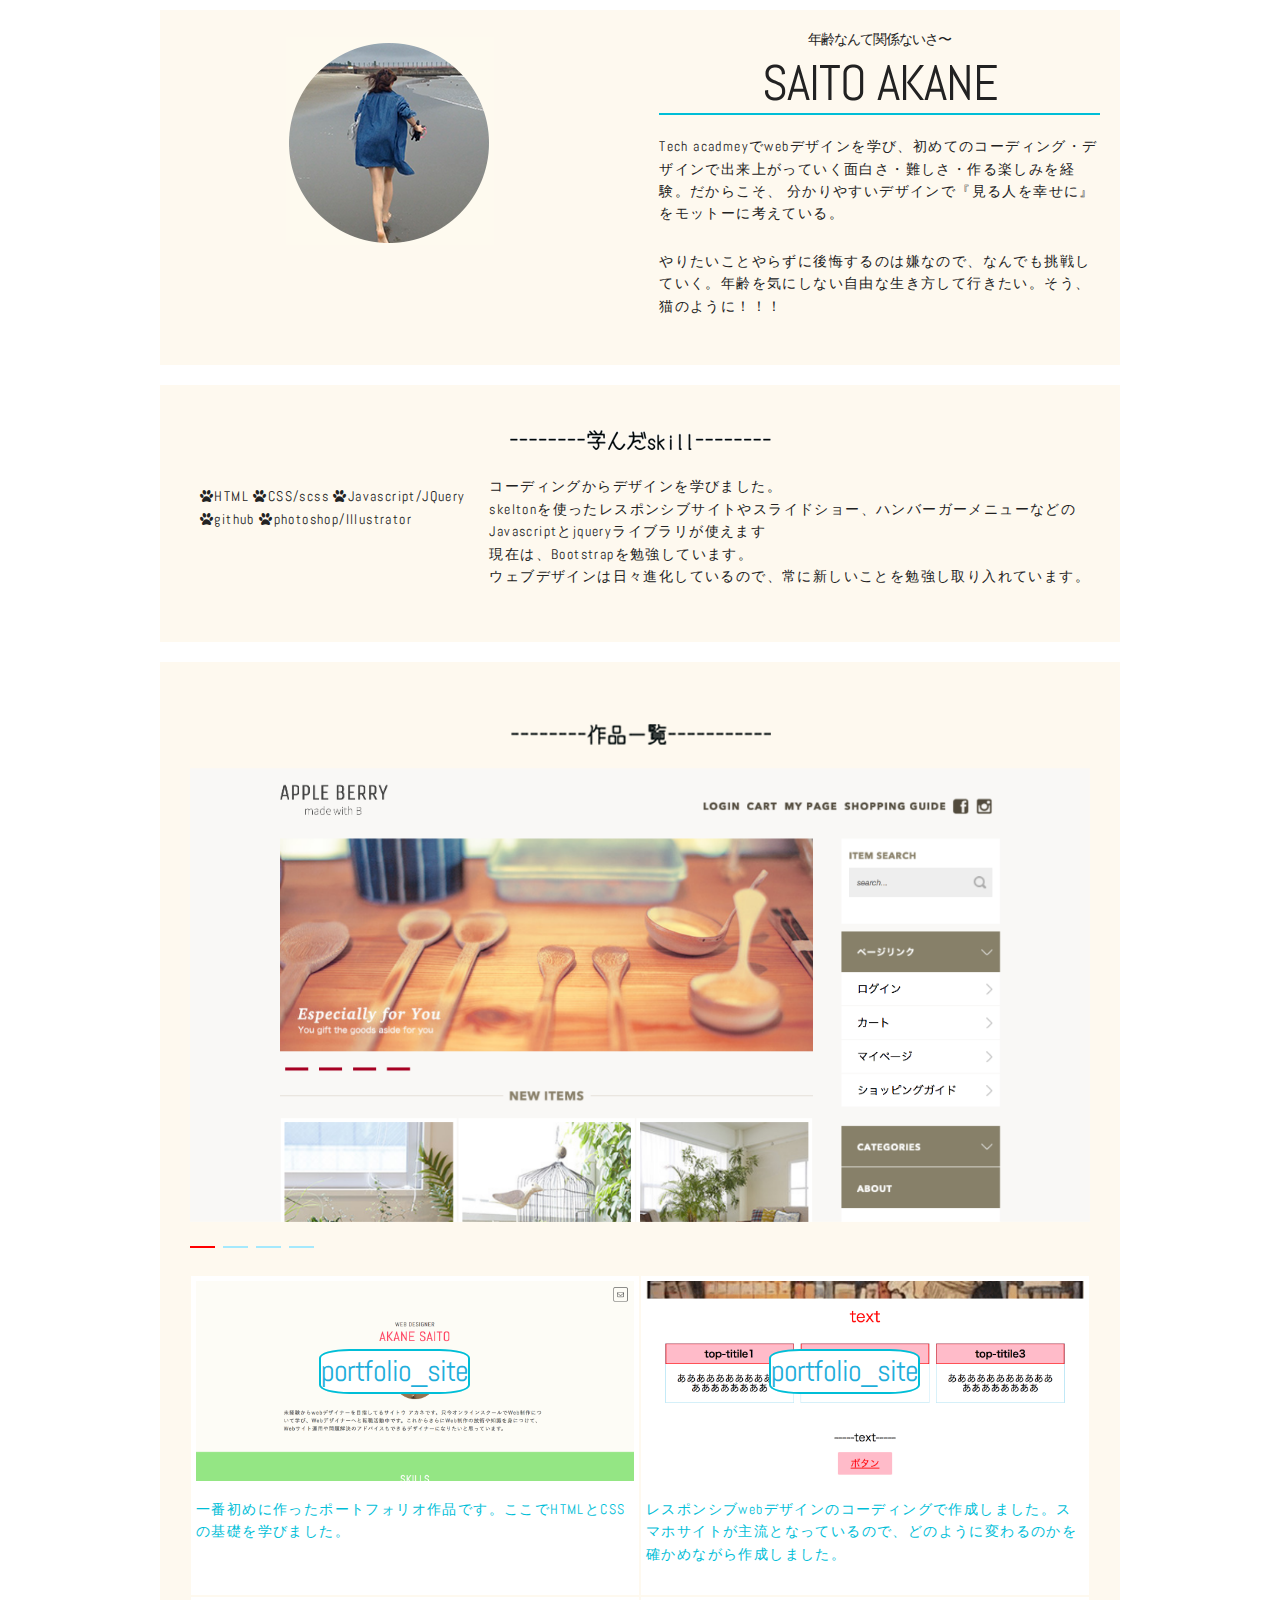
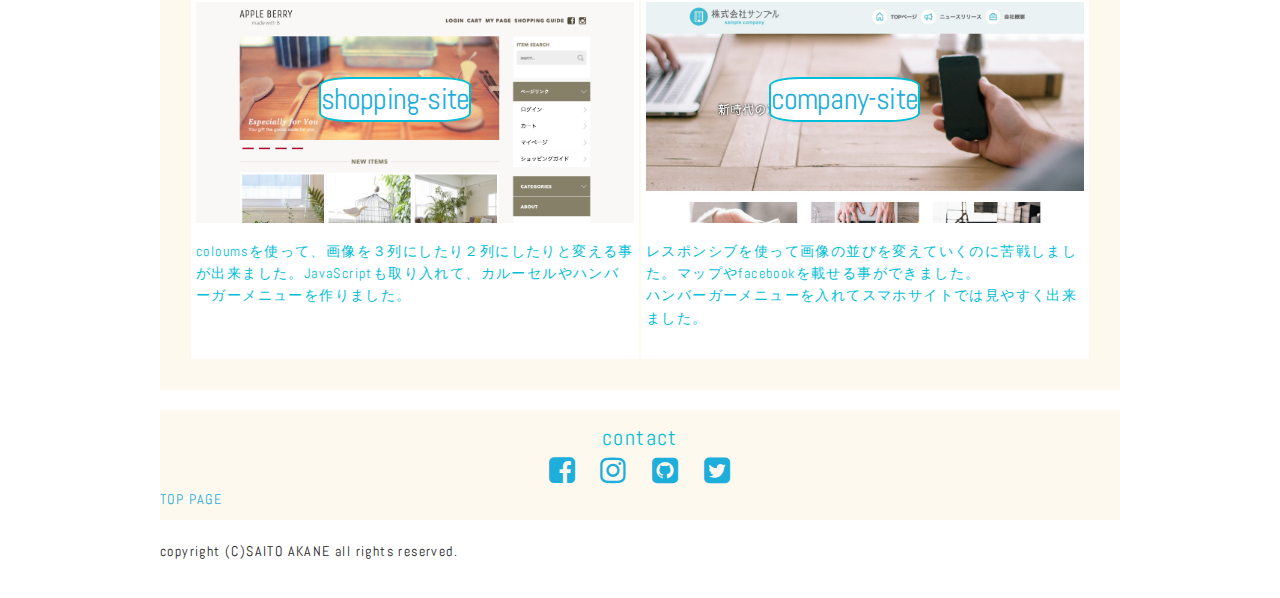
<file: index.html>
<!DOCTYPE html>
<html lang="ja">
<!--<html lang="ja">は日本語ページの宣言-->

<head>

  <!-- Basic Page Needs
  –––––––––––––––––––––––––––––––––––––––––––––––––– -->
  <meta charset="utf-8">
  <title>SAITO AKANE portfolio</title>
  <meta name="description" content="未経験でもwebデザイナーはじめました">
  <meta name="author" content="saito akane">
  <meta name="keywords" content="Web, デザイン, デザイナー, ポートフォリオ, Web制作 , 未経験">



  <!-- font-awesome
  –––––––––––––––––––––––––––––––––––––––––––––––––– -->
  <link rel="stylesheet" href="https://maxcdn.bootstrapcdn.com/font-awesome/4.7.0/css/font-awesome.min.css">


  <!-- Mobile Specific Metas
  –––––––––––––––––––––––––––––––––––––––––––––––––– -->
  <meta name="viewport" content="width=device-width, initial-scale=1">


  <!-- CSS
  –––––––––––––––––––––––––––––––––––––––––––––––––– -->
  <link rel="stylesheet" href="css/normalize.css">
  <link rel="stylesheet" href="css/skeleton.css">
  <link rel="stylesheet" href="css/style.css">
  <!-- 一番下に書かなくてはだめ -->

  <!-- Favicon
  –––––––––––––––––––––––––––––––––––––––––––––––––– -->
  <link rel="icon" type="image/png" href="images/favicon.png">
  <!--jQuery
  -------------------------------------------------- -->
  <script type="text/javascript" src="https://ajax.googleapis.com/ajax/libs/jquery/1.10.2/jquery.min.js"></script>

  <!-- Owl Carousel CSS 
  -------------------------------------------------- -->
  <link rel="stylesheet" href="./js/owlcarousel/assets/owl.carousel.min.css">
  <link rel="stylesheet" href="./js/owlcarousel/assets/owl.theme.default.min.css">

  <!--Owl Carousel JS
  -------------------------------------------------- -->
  <script src="./js/owlcarousel/owl.carousel.min.js"></script>

  <!--Owl Carouselを動作させるために追加
  -------------------------------------------------- -->
  <script src="./js/carousel.js"></script>
</head>

<body>
  <header>
    <div id="portfolio" class="container">
      <div class="row">
        <div class="six columns topimg">
          <img class="u-max-full-width" src="images/header/02_topimg.png" alt="顔写真">
        </div>
        <div class="six columns annnai">
          <h3>年齢なんて関係ないさ〜</h3>
          <h1>SAITO AKANE</h1>
          <div class="massege">
            <p>Tech acadmeyでwebデザインを学び、初めてのコーディング・デザインで出来上がっていく面白さ・難しさ・作る楽しみを経験。だからこそ、 分かりやすいデザインで『見る人を幸せに』をモットーに考えている。</p>
            <p>やりたいことやらずに後悔するのは嫌なので、なんでも挑戦していく。年齢を気にしない自由な生き方して行きたい。そう、猫のように！！！</p>
          </div>
        </div>
      </div>
    </div>

  </header>

  <!-- main -->
  <div id="main" class="container">
    <div class="row">
      <div class="twelve columns">
        <div class="skills_area">
          <div class="skills_title">
            <img class="u-max-full-width" src="images/skill/skill_title2.png" alt="スキルタイトル">
          </div>
          <div class="skill_box">
            <div class="skill_box">
              <div class="box">
                <i class="fa fa-paw" aria-hidden="true"></i>HTML
                <i class="fa fa-paw" aria-hidden="true"></i>CSS/scss
                <i class="fa fa-paw" aria-hidden="true"></i>Javascript/JQuery
                <i class="fa fa-paw" aria-hidden="true"></i>github
                <i class="fa fa-paw" aria-hidden="true"></i>photoshop/Illustrator
              </div>
              <p>コーディングからデザインを学びました。<br> skeltonを使ったレスポンシブサイトやスライドショー、ハンバーガーメニューなどの
                <br> Javascriptとjqueryライブラリが使えます
                <br> 現在は、Bootstrapを勉強しています。
                <br> ウェブデザインは日々進化しているので、常に新しいことを勉強し取り入れています。
              </p>
            </div>

          </div>
        </div>
      </div>
    </div>
  </div>

  <!-- wark -->
  <div id="wark" class="container">
    <div class="row">
      <div class="twelve columns">
        <div class="wark_area">
          <div class="wark_title">
            <img class="u-max-full-width" src="images/wark/wark_title2.png" alt="作品タイトル">
          </div>

          <div id="carousel_area">
            <!--カルーセルで表示させる-->
            <div class="owl-carousel owl-theme">

              <!--カルーセルで表示させる-->
              <div><img class="u-max-full-width" src="images/wark/shopping1.png" alt="ショッピング画像"></div>
              <div><img class="u-max-full-width" src="images/wark/list.png" alt="ショッピングリスト"></div>
              <div><img class="u-max-full-width" src="images/wark/teble_fb.png" alt="カンパニーテーブル・fb"></div>
              <div><img class="u-max-full-width" src="images/wark/map.png" alt="カンパニーマップ"></div>

            </div>
          </div>

          <div id="item">
            <div class="box-wrapper">

              <div class="wark_box">
                <div class="site">
                  <a href="./kadai-customize-portfolio/index.html"><img class="u-max-full-width" src="images/wark/farst_portfoil.png" alt="ポートフォリオ画像">
                  <h4 class="text-content">portfolio_site</h4>
                  </a>
                </div>
                <p>一番初めに作ったポートフォリオ作品です。ここでHTMLとCSSの基礎を学びました。</p>
              </div>

              <div class="wark_box">
                <div class="site">
                  <a href="./reponsive-kadai/index.html"><img class="u-max-full-width" src="images/wark/reponsive.png" alt="レスポンシブ画像">
                  <h4 class="text-content">portfolio_site</h4>
                  </a>
                </div>
                <p>レスポンシブwebデザインのコーディングで作成しました。スマホサイトが主流となっているので、どのように変わるのかを確かめながら作成しました。</p>

              </div>

              <div class="wark_box">
                <div class="site">
                  <a href="./shopping-site/index.html"><img class="u-max-full-width" src="images/wark/shopping1.png" alt="ショッピンg画像">
                  <h4 class="text-content">shopping-site</h4>
                  </a>
                </div>
                <p>coloumsを使って、画像を３列にしたり２列にしたりと変える事が出来ました。JavaScriptも取り入れて、カルーセルやハンバーガーメニューを作りました。</p>
              </div>


              <div class="wark_box">
                <div class="site">
                  <a href="./corporate-site/index.html"><img class="u-max-full-width" src="images/wark/company.jpg" alt="カンパニー画像">
                  <h4 class="text-content">company-site</h4>
                  </a>
                </div>
                <p>レスポンシブを使って画像の並びを変えていくのに苦戦しました。マップやfacebookを載せる事ができました。<br>ハンバーガーメニューを入れてスマホサイトでは見やすく出来ました。</p>
              </div>




            </div>
          </div>

        </div>
      </div>
    </div>
  </div>


  <!-- footer -->
  <footer>
    <div id="footer_area" class="container">
      <div class="row">
        <div class="twelve columns icon">
          <div class="footer_title">contact</div>
          <div class="contact">
            <a href="https://www.facebook.com/akane.saito.7902" class="fa fa-facebook-square"></a>
            <a href="https://www.instagram.com/akane8747" class="fa fa-instagram"></a>
            <a href="https://github.com/saitoakane" class="fa fa-github-square"></a>
            <a href="https://twitter.com/akane8747" class="fa fa-twitter-square"></a>
          </div>
          <div class="toppage">
            <a class="btn" href="#">
            TOP PAGE
          </a></div>
        </div>


      </div>
    </div>
  </footer>
  <!--トップページへ戻る-------------------->
  <div id="omake">
    <div class="container">
      <div class="row">
        <div class="twelve columns icon">
          <div class="img"></div>
          <div class="copy">
            
            <p class="copy">copyright (C)SAITO AKANE all rights reserved.</p>
            <!--<a class="btn" href="#">-->
            <!--  <p>TOP PAGE</p>-->
            <!--</a>-->
            <!--<div class="img1"><img class="u-max-full-width" src="images/footer/catdog1.png" alt="犬猫兎鳥"></div>-->
          </div>
        </div>
      </div>
    </div>
  </div>





</body>

</html>
</file>
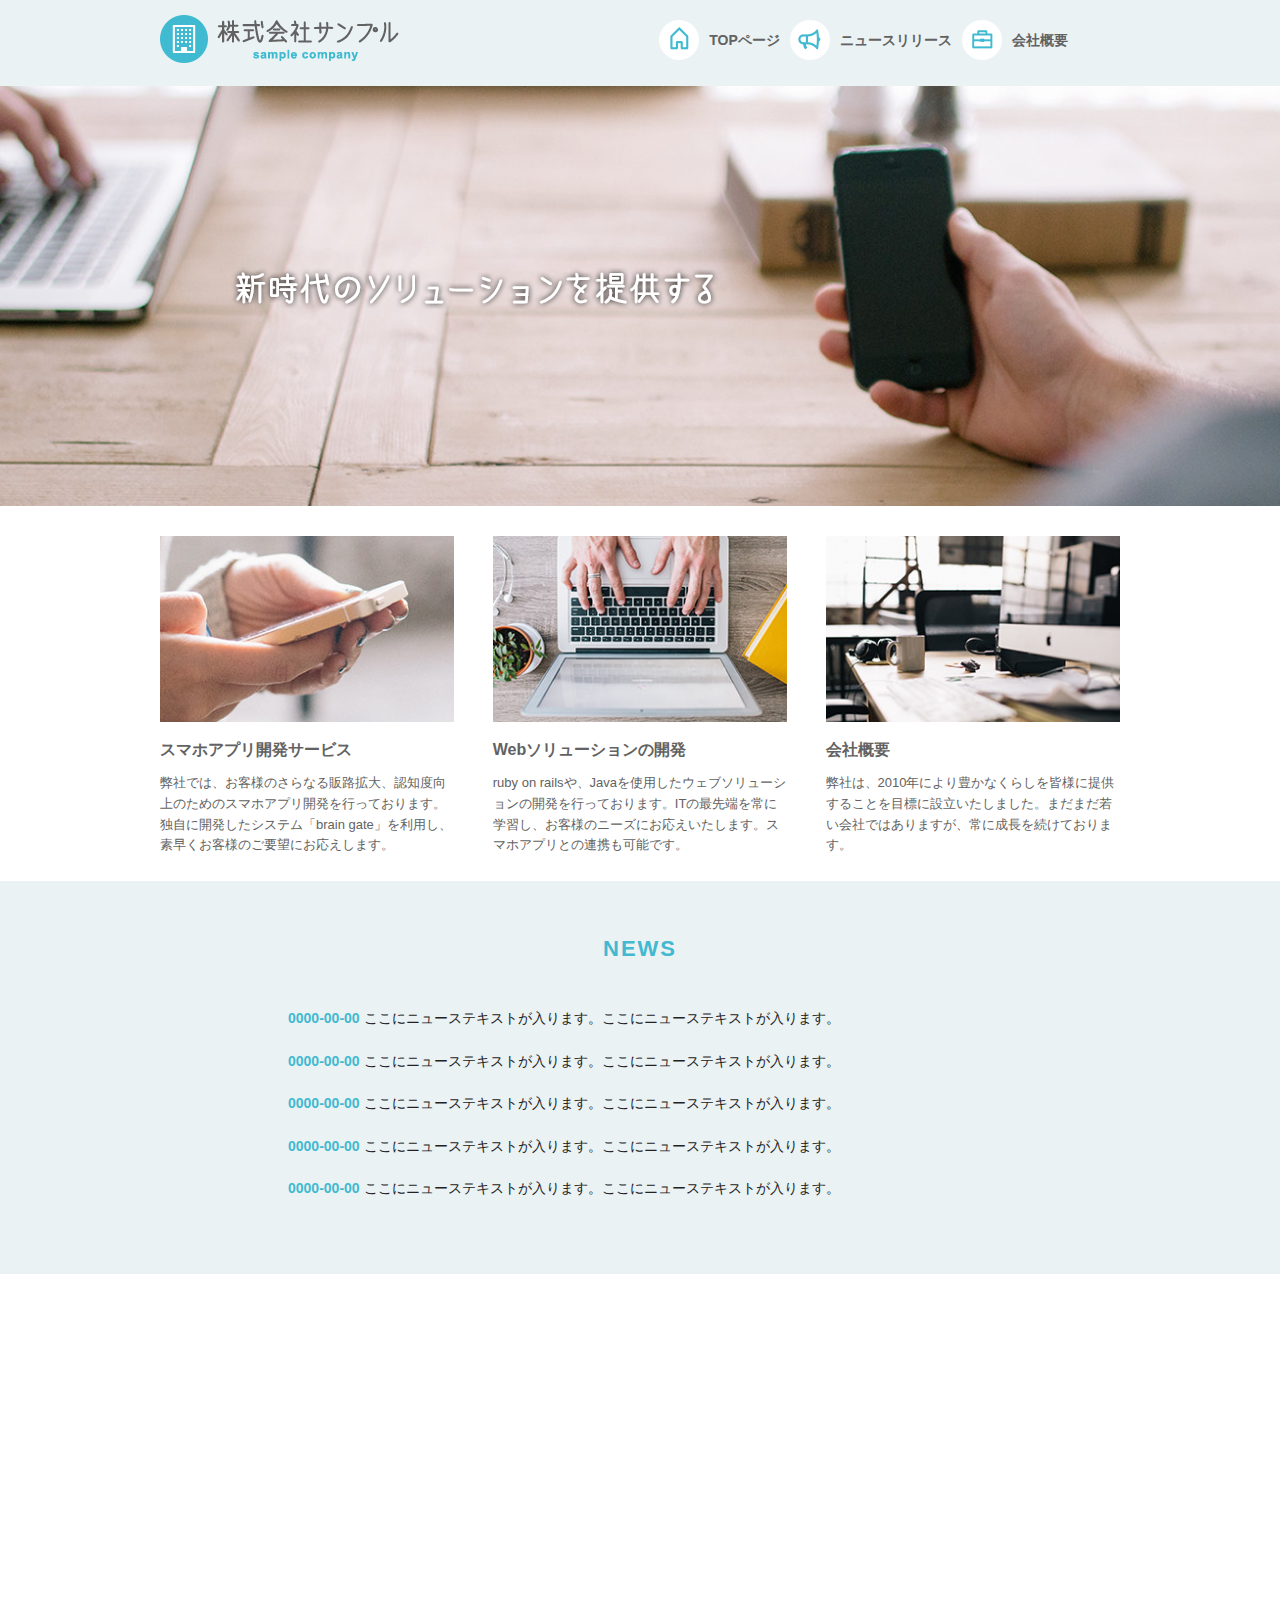
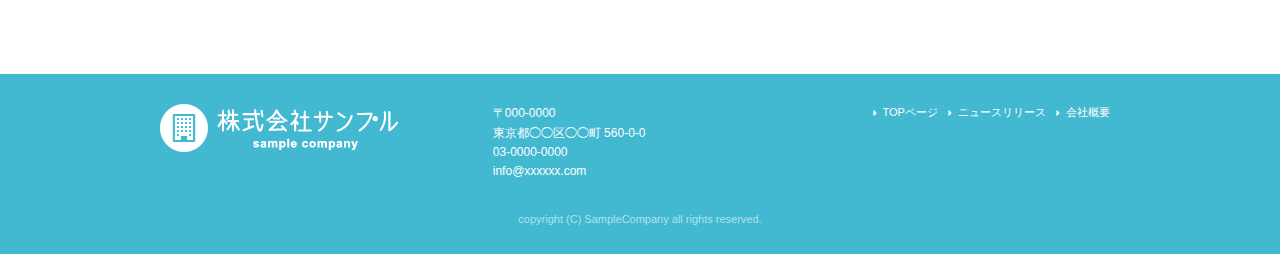
<file: corporate-site/index.html>
<!DOCTYPE html>
<html lang="ja">
<!--<html lang="ja">は日本語ページの宣言-->

<head>

  <!-- Basic Page Needs
  –––––––––––––––––––––––––––––––––––––––––––––––––– -->
  <meta charset="utf-8">
  <title>株式会社サンプル</title>
  <meta name="description" content="">
  <meta name="author" content="">


  <!-- Mobile Specific Metas
  –––––––––––––––––––––––––––––––––––––––––––––––––– -->
  <meta name="viewport" content="width=device-width, initial-scale=1">


  <!-- CSS
  –––––––––––––––––––––––––––––––––––––––––––––––––– -->
  <link rel="stylesheet" href="css/normalize.css">
  <link rel="stylesheet" href="css/skeleton.css">
  <link rel="stylesheet" href="css/sample.css">

  <!-- Favicon
  –––––––––––––––––––––––––––––––––––––––––––––––––– -->
  <link rel="icon" type="image/png" href="images/favicon.png">

</head>

<body>
  <!--header------------------------------------------>
  <header>

    <!--header > .container > .row の順番でHTMLを追加。skeleton.css内で定義される。-->
    <div id="header_in" class="container">
      <div class="row">
        <div class="six columns logo">
          <h1><a href="index.html"><img class="u-max-full-width" src="images/top/logo.png" alt="株式会社サンプル" srcset="images/top/logo@2x.png 2x" /></a></h1>
        </div>
        <div class="six columns navi">
          <!-- sp_navi スマホ用のクラス-------------------------->
          <div class="sp_navi">
            <img id="sp_navi_btn" class="u-max-full-width" src="images/top/sp_navi.png" alt="sp_navi" srcset="images/top/sp_navi@2x.png 2x" />

            <ul class="sp_navi_li">
              <li><a href="index.html">TOPページ</a></li>
              <li><a href="news.html">ニュースリリース</a></li>
              <li><a href="company.html">会社概要</a></li>
            </ul>
          </div>
          <!-- sp_navi ----------------------------------------------->
          
          
          
          <div class="pc_navi">
            <!-- pc_navi パソコン用のクラス-------------------------->

            <ul class="pc_navi_li">
              <li class="navi_toppage"><a href="index.html">TOPページ</a></li>
              <li class="navi_news"><a href="news.html">ニュースリリース</a></li>
              <li class="navi_company"><a href="company.html">会社概要</a></li>
            </ul>

          </div>
          <!-- pc_navi ----------------------------------------------->
        </div>


      </div>
    </div>
  </header>
  <!--header------------------------------------------>

  <!-- #cover -------------------------------------------->
  <div id="cover_area">
    <div class="container">
      <div class="twelve columns">
        <img class="u-max-full-width" src="images/top/cover_read.png" alt="新時代のソリューションを提供する" srcset="images/top/cover_read@2x.png 2x" />
      </div>
    </div>
  </div>
  <!-- #cover -------------------------------------------->

  <!-- #service_area ------------------------------------>
  <div id="service_area">

    <div class="container">
      <div class="row">

        <div class="four columns">

          <img class="u-max-full-width" src="images/top/service_01.jpg" alt="スマホアプリ開発サービス" srcset="images/top/service_01@2x.jpg 2x" />

          <div class="service_title">スマホアプリ開発サービス</div>
          <p>弊社では、お客様のさらなる販路拡大、認知度向上のためのスマホアプリ開発を行っております。独自に開発したシステム「brain gate」を利用し、素早くお客様のご要望にお応えします。</p>


        </div>
        <!-- column -->

        <div class="four columns">

          <img class="u-max-full-width" src="images/top/service_02.jpg" alt="Webソリューションの開発" srcset="images/top/service_02@2x.jpg 2x" />

          <div class="service_title">Webソリューションの開発</div>
          <p>ruby on railsや、Javaを使用したウェブソリューションの開発を行っております。ITの最先端を常に学習し、お客様のニーズにお応えいたします。スマホアプリとの連携も可能です。</p>

        </div>
        <!-- column -->
        <div class="four columns"><img class="u-max-full-width" src="images/top/service_03.jpg" alt="会社概要" srcset="images/top/service_03@2x.jpg 2x" />

          <div class="service_title">会社概要</div>
          <p>弊社は、2010年により豊かなくらしを皆様に提供することを目標に設立いたしました。まだまだ若い会社ではありますが、常に成長を続けております。</p>

        </div>
        <!-- column -->

      </div>
    </div>

  </div>
  <!-- #service_area ------------------------------------>

  <!-- #news_area --------------------------------------->
  <div id="news_area">

    <div class="container">
      <div class="row">

        <div class="twelve columns">

          <div class="news_title">NEWS</div>

          <ul class="news_lists">
            <li><span>0000-00-00</span> ここにニューステキストが入ります。ここにニューステキストが入ります。</li>
            <li><span>0000-00-00</span> ここにニューステキストが入ります。ここにニューステキストが入ります。</li>
            <li><span>0000-00-00</span> ここにニューステキストが入ります。ここにニューステキストが入ります。</li>
            <li><span>0000-00-00</span> ここにニューステキストが入ります。ここにニューステキストが入ります。</li>
            <li><span>0000-00-00</span> ここにニューステキストが入ります。ここにニューステキストが入ります。</li>
          </ul>

        </div>

      </div>
    </div>

  </div>
  <!-- #news_area --------------------------------->

  <!-- #googlemap_area ----------------------------------->
  <div id="googlemap_area">
    <script src="//maps.google.com/maps/api/js?key=AIzaSyDiPPjodcghrd17ZEJ-POCyWHh_XYGqA5w"></script>
    <script type="text/javascript">
      function googleMap() {
        var latlng = new google.maps.LatLng(35.6694293, 139.7189323); /* 座標 */
        var myOptions = {
          zoom: 16,
          /*拡大比率*/
          center: latlng,
          scrollwheel: false,
          disableDoubleClickZoom: true,
          draggable: false,
          <!-- 上記３点やる事でPCやSPでのページスクロールでGoogleMapに操作を奪われない -->
          mapTypeControlOptions: { mapTypeIds: ['style', google.maps.MapTypeId.ROADMAP] }
        };
        var map = new google.maps.Map(document.getElementById('map1'), myOptions);

        /*アイコン設定*/
        var icon = new google.maps.MarkerImage('/images/top/pin.png', /*画像url*/
          new google.maps.Size(48, 56), /*アイコンサイズ*/
          new google.maps.Point(0, 0) /*アイコン位置*/
        );
        var markerOptions = {
          position: latlng,
          map: map,
          icon: icon,
          title: '株式会社サンプル',
          /*タイトル*/
          animation: google.maps.Animation.DROP /*アニメーション*/
        };
        var marker = new google.maps.Marker(markerOptions);

        /*取得スタイルの貼り付け*/
        var styleOptions = [{
          "stylers": [
            { "hue": '#eaf2f4' }
          ]
        }];

        var styledMapOptions = { name: '株式会社サンプル' } /*地図右上のタイトル*/
        var sampleType = new google.maps.StyledMapType(styleOptions, styledMapOptions);
        map.mapTypes.set('style', sampleType);
        map.setMapTypeId('style');
      };
      google.maps.event.addDomListener(window, 'load', function() {
        googleMap();
      });
    </script>
    <div id="map1" style="width:100%; height:400px; margin:0 auto;"></div>

  </div>
  <!-- #googlemap_area ----------------------------------->

  <!-- //footer ------------------------------------------------------------->
  <footer>
    <div class="container">
      <div class="row">
        <div class="four columns sp">
          <img class="u-max-full-width" src="images/top/footer_logo.png" alt="株式会社サンプル" srcset="images/top/footer_logo@2x.png 2x" />
        </div>
        <!-- columns -->
        <div class="four columns foot_address sp">
          〒000-0000<br /> 東京都◯◯区◯◯町 560-0-0<br /> 03-0000-0000
          <br /> info@xxxxxx.com
        </div>
        <!-- columns -->
        <div class="four columns">
          <ul class="foot_navi">
            <li><a href="">TOPページ</a></li>
            <li><a href="">ニュースリリース</a></li>
            <li><a href="">会社概要</a></li>
          </ul>
        </div>
        <!-- columns -->
      </div>
      <!-- row -->

      <div class="row">
        <div class="twelve columns sp">
          <p class="copy">copyright (C) SampleCompany all rights reserved.</p>
        </div>
        <!-- columns -->
      </div>
      <!-- row -->
    </div>
  </footer>
  <!-- //footer ------------------------------------------------------------->

  <script type="text/javascript" src="//ajax.googleapis.com/ajax/libs/jquery/1.10.2/jquery.min.js"></script>
  <script>
    <!-- Toggleアニメーションの指示 -->
    $(function() {
      $(document).ready(function() {


        $("#sp_navi_btn").click(function() { <!--「#sp_navi_btnをクリックした時」という出現タイミングを指定-->
          $(this).next().slideToggle(); <!--「#sp_navi_btnの「次」の要素（=ul.sp_navi_li）をトグルアニメーションさせるという指示-->
        });

      });
    });
  </script>



</body>

</html>
</file>
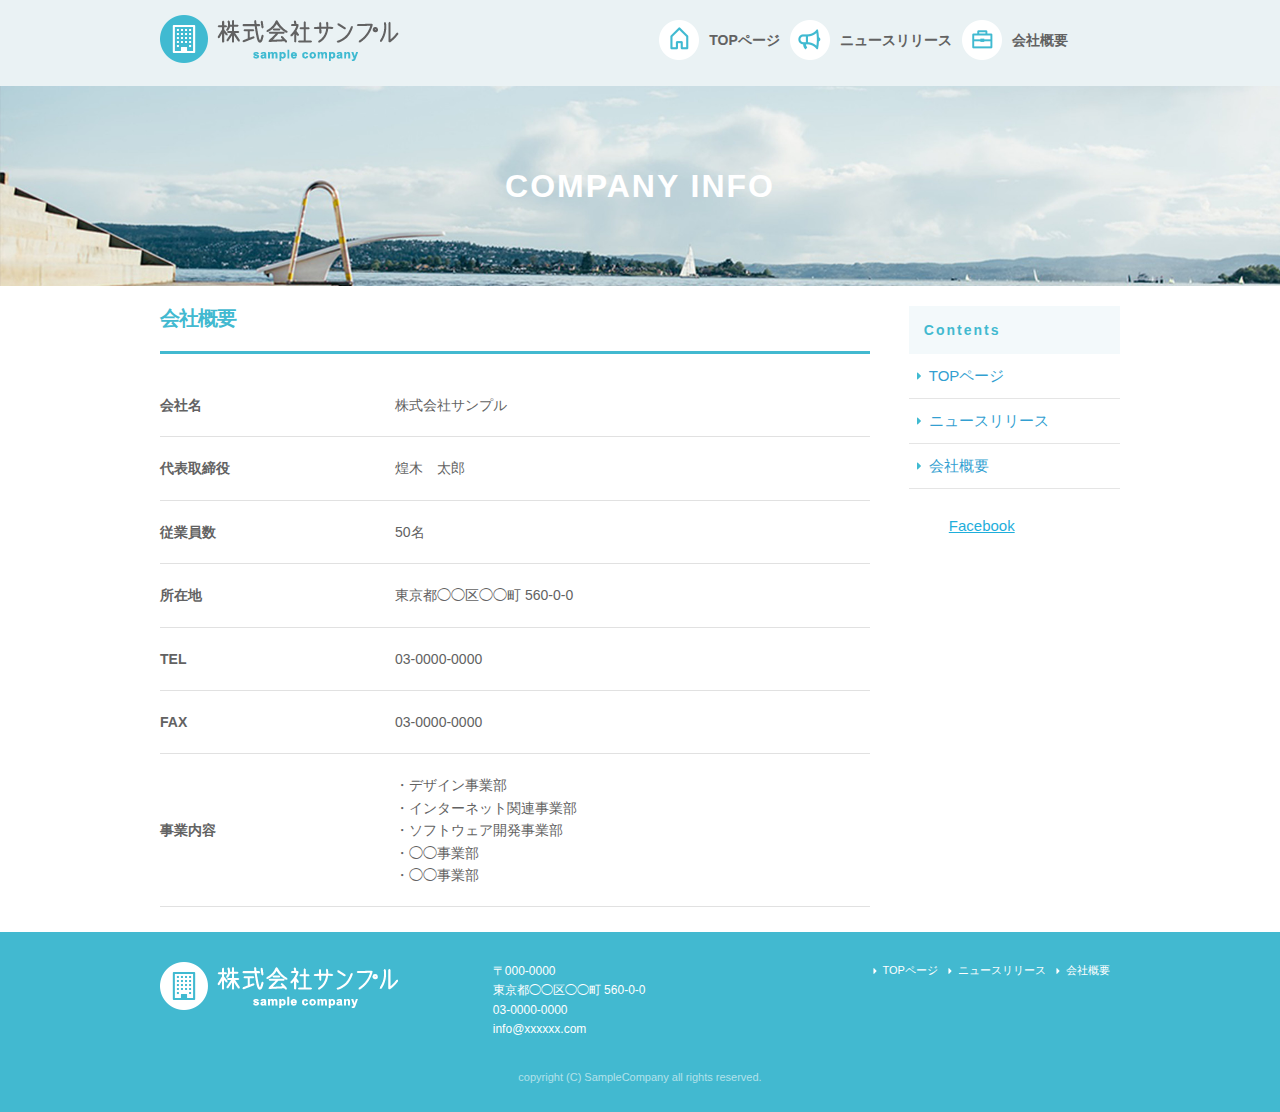
<file: corporate-site/company.html>
<!DOCTYPE html>
<html lang="ja">
<!--<html lang="ja">は日本語ページの宣言-->

<head>

    <!-- Basic Page Needs
  –––––––––––––––––––––––––––––––––––––––––––––––––– -->
    <meta charset="utf-8">
    <title>株式会社サンプル</title>
    <meta name="description" content="">
    <meta name="author" content="">


    <!-- Mobile Specific Metas
  –––––––––––––––––––––––––––––––––––––––––––––––––– -->
    <meta name="viewport" content="width=device-width, initial-scale=1">


    <!-- CSS
  –––––––––––––––––––––––––––––––––––––––––––––––––– -->
    <link rel="stylesheet" href="css/normalize.css">
    <link rel="stylesheet" href="css/skeleton.css">
    <link rel="stylesheet" href="css/sample.css">

    <!-- Favicon
  –––––––––––––––––––––––––––––––––––––––––––––––––– -->
    <link rel="icon" type="image/png" href="images/favicon.png">

</head>
<!-- facebook表示させるためのstep1-->

<body>
    <div id="fb-root"></div>
    <script>
        (function(d, s, id) {
            var js, fjs = d.getElementsByTagName(s)[0];
            if (d.getElementById(id)) return;
            js = d.createElement(s);
            js.id = id;
            js.src = 'https://connect.facebook.net/ja_JP/sdk.js#xfbml=1&version=v2.12';
            fjs.parentNode.insertBefore(js, fjs);
        }(document, 'script', 'facebook-jssdk'));
    </script>
    <!----------------------------------->

    <!--header------------------------------------------>
    <header>

        <!--header > .container > .row の順番でHTMLを追加。skeleton.css内で定義される。-->
        <div id="header_in" class="container">
            <div class="row">
                <div class="six columns logo">
                    <h1><a href="index.html"><img class="u-max-full-width" src="images/top/logo.png" alt="株式会社サンプル" srcset="images/top/logo@2x.png 2x" /></a></h1>
                </div>
                <div class="six columns navi">
                    <!-- sp_navi スマホ用のクラス-------------------------->
                    <div class="sp_navi">
                        <img id="sp_navi_btn" class="u-max-full-width" src="images/top/sp_navi.png" alt="sp_navi" srcset="images/top/sp_navi@2x.png 2x" />

                        <ul class="sp_navi_li">
                            <li><a href="index.html">TOPページ</a></li>
                            <li><a href="news.html">ニュースリリース</a></li>
                            <li><a href="company.html">会社概要</a></li>
                        </ul>
                    </div>
                    <!-- sp_navi ----------------------------------------------->
                    <div class="pc_navi">
                        <!-- pc_navi パソコン用のクラス-------------------------->

                        <ul class="pc_navi_li">
                            <li class="navi_toppage"><a href="index.html">TOPページ</a></li>
                            <li class="navi_news"><a href="news.html">ニュースリリース</a></li>
                            <li class="navi_company"><a href="company.html">会社概要</a></li>
                        </ul>

                    </div>
                    <!-- pc_navi ----------------------------------------------->
                </div>


            </div>
        </div>
    </header>
    <!--header------------------------------------------>


    <!-- sub_cover ---------------------------------------->
    <div id=sub_cover>
        <div class="container">
            <div class "row">
                <div class="twelve columns">
                    <h2>COMPANY INFO</h2>
                    <!--:after-->
                </div>
            </div>
        </div>
    </div>
    <!-- sub_cover ---------------------------------------->

    <div id="contents">
        <div class="container">
            <div class="row">
                <div id="main" class="nine columns">
                    <h2 class="company_title">会社概要</h2>
                    <table class="u-full-width">
                        <tbody>
                            <tr>
                                <th>会社名</th>
                                <td>株式会社サンプル</td>
                            </tr>
                            <tr>
                                <th>代表取締役</th>
                                <td>煌木　太郎</td>
                            </tr>
                            <tr>
                                <th>従業員数</th>
                                <td>50名</td>
                            </tr>
                            <tr>
                                <th>所在地</th>
                                <td>東京都◯◯区◯◯町&nbsp;560-0-0</td>
                            </tr>
                            <tr>
                                <th>TEL</th>
                                <td>03-0000-0000</td>
                            </tr>
                            <tr>
                                <th>FAX</th>
                                <td>03-0000-0000</td>
                            </tr>
                            <tr>
                                <th>事業内容</th>
                                <td>
                                    ・デザイン事業部<br> ・インターネット関連事業部
                                    <br> ・ソフトウェア開発事業部
                                    <br> ・◯◯事業部
                                    <br> ・◯◯事業部
                                </td>
                            </tr>
                        </tbody>
                    </table>
                </div>



                <div id="sidebar" class="three columns">
                    <div class="pc_sidemenu">
                        <h3>Contents</h3>
                        <!--pc用-->
                        <ul>
                            <li><a href="index.html">TOPページ</a></li>
                            <li><a href="news.html">ニュースリリース</a></li>
                            <li><a href="company.html">会社概要</a></li>
                        </ul>
                    </div>

                    <div class="fb-page" data-href="https://www.facebook.com/facebook" data-tabs="timeline" data-width="180" data-height="300" data-small-header="false" data-adapt-container-width="true" data-hide-cover="false" data-show-facepile="true">
                        <blockquote cite="https://www.facebook.com/facebook" class="fb-xfbml-parse-ignore"><a href="https://www.facebook.com/facebook">Facebook</a></blockquote>
                    </div>
                </div>
            </div>
            <!--row-->
        </div>
        <!--conteiner-->

    </div>
    <!--contents-->





    <!--//footer ------------------------------------------------------------->
    <footer>
        <div class="container">
            <div class="row">
                <div class="four columns sp">
                    <img class="u-max-full-width" src="images/top/footer_logo.png" alt="株式会社サンプル" srcset="images/top/footer_logo@2x.png 2x" />
                </div>
                <!-- columns -->
                <div class="four columns foot_address sp">
                    〒000-0000<br /> 東京都◯◯区◯◯町 560-0-0<br /> 03-0000-0000
                    <br /> info@xxxxxx.com
                </div>
                <!-- columns -->
                <div class="four columns">
                    <ul class="foot_navi">
                        <li><a href="index.html">TOPページ</a></li>
                        <li><a href="news.html">ニュースリリース</a></li>
                        <li><a href="company.html">会社概要</a></li>
                    </ul>
                </div>
                <!-- columns -->
            </div>
            <!-- row -->

            <div class="row">
                <div class="twelve columns sp">
                    <p class="copy">copyright (C) SampleCompany all rights reserved.</p>
                </div>
                <!-- columns -->
            </div>
            <!-- row -->
        </div>
    </footer>
    <!-- //footer ------------------------------------------------------------->
    
    <!--sub_nav_liを表示させる為のscript-->
    <script type="text/javascript" src="//ajax.googleapis.com/ajax/libs/jquery/1.10.2/jquery.min.js"></script>
    <script>
        <!-- Toggleアニメーションの指示 -->
        $(function() {
            $(document).ready(function() {


                $("#sp_navi_btn").click(function() { <!--「#sp_navi_btnをクリックした時」という出現タイミングを指定-->
                    $(this).next().slideToggle(); <!--「#sp_navi_btnの「次」の要素（=ul.sp_navi_li）をトグルアニメーションさせるという指示-->
                });

            });
        });
    </script>



</body>


</html>
</file>
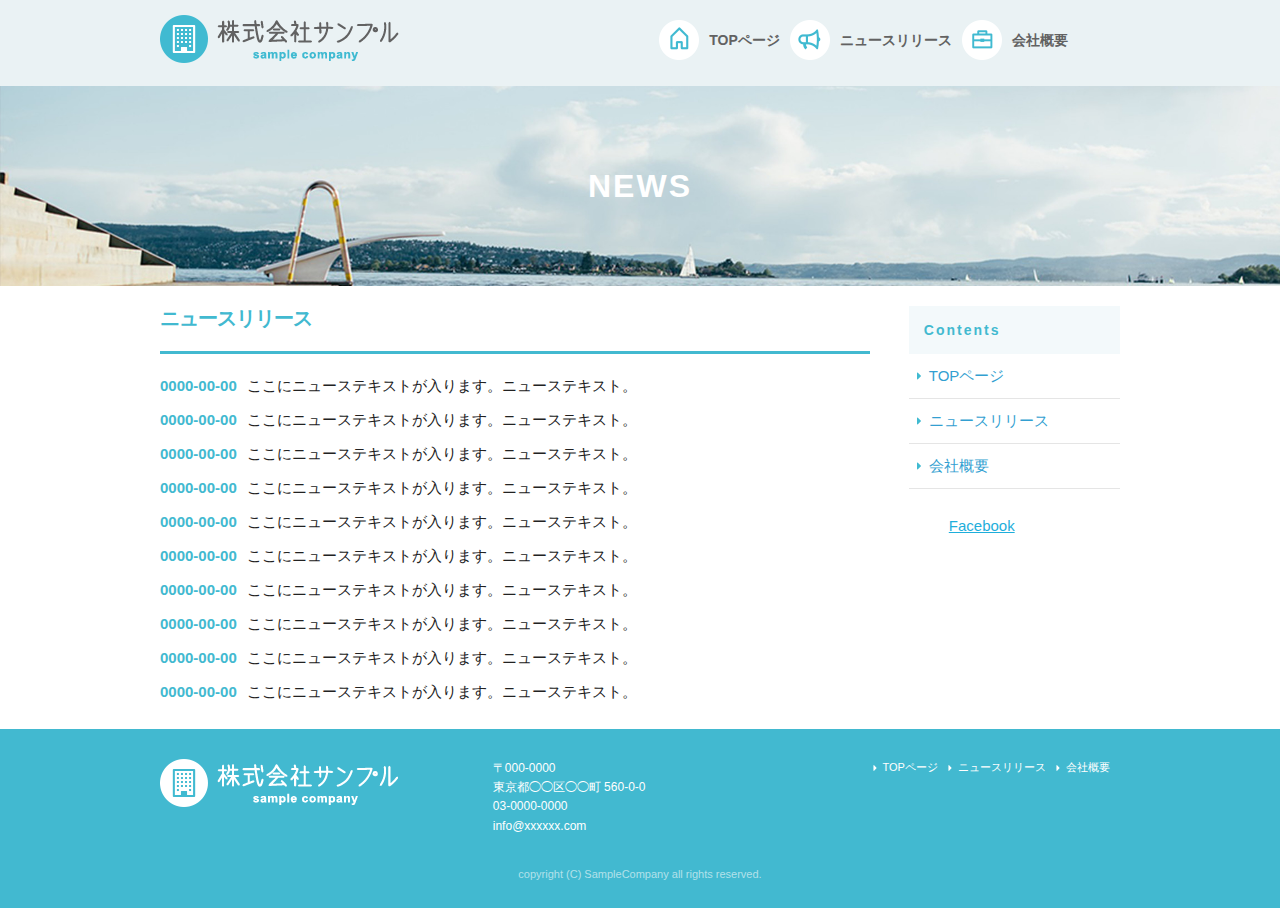
<file: corporate-site/news.html>
<!DOCTYPE html>
<html lang="ja">
<!--<html lang="ja">は日本語ページの宣言-->

<head>

  <!-- Basic Page Needs
  –––––––––––––––––––––––––––––––––––––––––––––––––– -->
  <meta charset="utf-8">
  <title>株式会社サンプル</title>
  <meta name="description" content="">
  <meta name="author" content="">


  <!-- Mobile Specific Metas
  –––––––––––––––––––––––––––––––––––––––––––––––––– -->
  <meta name="viewport" content="width=device-width, initial-scale=1">


  <!-- CSS
  –––––––––––––––––––––––––––––––––––––––––––––––––– -->
  <link rel="stylesheet" href="css/normalize.css">
  <link rel="stylesheet" href="css/skeleton.css">
  <link rel="stylesheet" href="css/sample.css">

  <!-- Favicon
  –––––––––––––––––––––––––––––––––––––––––––––––––– -->
  <link rel="icon" type="image/png" href="images/favicon.png">

</head>

<body>
  <!-- facebook表示させるためのstep1-->
  <div id="fb-root"></div>
  <script>
    (function(d, s, id) {
      var js, fjs = d.getElementsByTagName(s)[0];
      if (d.getElementById(id)) return;
      js = d.createElement(s);
      js.id = id;
      js.src = 'https://connect.facebook.net/ja_JP/sdk.js#xfbml=1&version=v2.12';
      fjs.parentNode.insertBefore(js, fjs);
    }(document, 'script', 'facebook-jssdk'));
  </script>
  <!----------------------------------->

  <!--header------------------------------------------>
  <header>

    <!--header > .container > .row の順番でHTMLを追加。skeleton.css内で定義される。-->
    <div id="header_in" class="container">
      <div class="row">
        <div class="six columns logo">
          <h1><a href="index.html"><img class="u-max-full-width" src="images/top/logo.png" alt="株式会社サンプル" srcset="images/top/logo@2x.png 2x"></a></h1>
        </div>
        <div class="six columns navi">
          <!-- sp_navi スマホ用のクラス-------------------------->
          <div class="sp_navi">
            <img id="sp_navi_btn" class="u-max-full-width" src="images/top/sp_navi.png" alt="sp_navi" srcset="images/top/sp_navi@2x.png 2x">

            <ul class="sp_navi_li">
              <li><a href="index.html">TOPページ</a></li>
              <li><a href="news.html">ニュースリリース</a></li>
              <li><a href="company.html">会社概要</a></li>
            </ul>
          </div>
          <!-- sp_navi ----------------------------------------------->
          <div class="pc_navi">
            <!-- pc_navi パソコン用のクラス-------------------------->

            <ul class="pc_navi_li">
              <li class="navi_toppage"><a href="index.html">TOPページ</a></li>
              <li class="navi_news"><a href="news.html">ニュースリリース</a></li>
              <li class="navi_company"><a href="company.html">会社概要</a></li>
            </ul>

          </div>
          <!-- pc_navi ----------------------------------------------->
        </div>


      </div>
    </div>
  </header>
  <!--header------------------------------------------>

  <!-- sub_cover ---------------------------------------->
  <div id=sub_cover>
    <div class="container">
      <div class "row">
        <div class="twelve columns">
          <h2>NEWS</h2>
          <!--:after-->
        </div>
      </div>
    </div>
  </div>
  <!-- sub_cover ---------------------------------------->

  <div id="contents">
    <div class="container">
      <div class="row">
        <div id="main" class="nine columns">
          <h2>ニュースリリース</h2>
          <ul class="news_li">
            <li><span>0000-00-00</span>ここにニューステキストが入ります。ニューステキスト。</li>
            <li><span>0000-00-00</span>ここにニューステキストが入ります。ニューステキスト。</li>
            <li><span>0000-00-00</span>ここにニューステキストが入ります。ニューステキスト。</li>
            <li><span>0000-00-00</span>ここにニューステキストが入ります。ニューステキスト。</li>
            <li><span>0000-00-00</span>ここにニューステキストが入ります。ニューステキスト。</li>
            <li><span>0000-00-00</span>ここにニューステキストが入ります。ニューステキスト。</li>
            <li><span>0000-00-00</span>ここにニューステキストが入ります。ニューステキスト。</li>
            <li><span>0000-00-00</span>ここにニューステキストが入ります。ニューステキスト。</li>
            <li><span>0000-00-00</span>ここにニューステキストが入ります。ニューステキスト。</li>
            <li><span>0000-00-00</span>ここにニューステキストが入ります。ニューステキスト。</li>
          </ul>
        </div>

        <div id="sidebar" class="three columns">
          <div class="pc_sidemenu">
            <h3>Contents</h3>
            <!--pc用-->
            <ul>
              <li><a href="index.html">TOPページ</a></li>
              <li><a href="news.html">ニュースリリース</a></li>
              <li><a href="company.html">会社概要</a></li>
            </ul>
          </div>

          <div class="fb-page" data-href="https://www.facebook.com/facebook" data-tabs="timeline" data-width="180" data-height="300" data-small-header="false" data-adapt-container-width="true" data-hide-cover="false" data-show-facepile="true">
            <blockquote cite="https://www.facebook.com/facebook" class="fb-xfbml-parse-ignore"><a href="https://www.facebook.com/facebook">Facebook</a></blockquote>
          </div>
        </div>
      </div>
    </div>

    <!-- //footer ------------------------------------------------------------->
    <footer>
      <div class="container">
        <div class="row">
          <div class="four columns sp">
            <img class="u-max-full-width" src="images/top/footer_logo.png" alt="株式会社サンプル" srcset="images/top/footer_logo@2x.png 2x" />
          </div>
          <!-- columns -->
          <div class="four columns foot_address sp">
            〒000-0000<br /> 東京都◯◯区◯◯町 560-0-0<br /> 03-0000-0000
            <br /> info@xxxxxx.com
          </div>
          <!-- columns -->
          <div class="four columns">
            <ul class="foot_navi">
              <li><a href="index.html">TOPページ</a></li>
              <li><a href="news.html">ニュースリリース</a></li>
              <li><a href="company.html">会社概要</a></li>
            </ul>
          </div>
          <!-- columns -->
        </div>
        <!-- row -->

        <div class="row">
          <div class="twelve columns sp">
            <p class="copy">copyright (C) SampleCompany all rights reserved.</p>
          </div>
          <!-- columns -->
        </div>
        <!-- row -->
      </div>
    </footer>
    <!-- //footer ------------------------------------------------------------->
    
    <!--sub_nav_liを表示させる為のscript-->
    <script type="text/javascript" src="//ajax.googleapis.com/ajax/libs/jquery/1.10.2/jquery.min.js"></script>
    <script>
      <!-- Toggleアニメーションの指示 -->
      $(function() {
        $(document).ready(function() {


          $("#sp_navi_btn").click(function() { <!--「#sp_navi_btnをクリックした時」という出現タイミングを指定-->
            $(this).next().slideToggle(); <!--「#sp_navi_btnの「次」の要素（=ul.sp_navi_li）をトグルアニメーションさせるという指示-->
          });

        });
      });
    </script>



</body>


</html>
</file>
<file: css/skeleton.css>
/*
* Skeleton V2.0.4
* Copyright 2014, Dave Gamache
* www.getskeleton.com
* Free to use under the MIT license.
* http://www.opensource.org/licenses/mit-license.php
* 12/29/2014
*/


/* Table of contents
––––––––––––––––––––––––––––––––––––––––––––––––––
- Grid
- Base Styles
- Typography
- Links
- Buttons
- Forms
- Lists
- Code
- Tables
- Spacing
- Utilities
- Clearing
- Media Queries
*/


/* Grid
–––––––––––––––––––––––––––––––––––––––––––––––––– */
.container {
  position: relative;
  width: 100%;
  max-width: 960px;
  margin: 0 auto;
  padding: 0 20px;
  box-sizing: border-box; }
.column,
.columns {
  width: 100%;
  float: left;
  box-sizing: border-box; }

/* For devices larger than 400px */
@media (min-width: 400px) {
  .container {
    width: 85%;
    padding: 0; }
}

/* For devices larger than 550px */
@media (min-width: 550px) {
  .container {
    width: 80%; }
  .column,
  .columns {
    margin-left: 4%; }
  .column:first-child,
  .columns:first-child {
    margin-left: 0; }

  .one.column,
  .one.columns                    { width: 4.66666666667%; }
  .two.columns                    { width: 13.3333333333%; }
  .three.columns                  { width: 22%;            }
  .four.columns                   { width: 30.6666666667%; }
  .five.columns                   { width: 39.3333333333%; }
  .six.columns                    { width: 48%;            }
  .seven.columns                  { width: 56.6666666667%; }
  .eight.columns                  { width: 65.3333333333%; }
  .nine.columns                   { width: 74.0%;          }
  .ten.columns                    { width: 82.6666666667%; }
  .eleven.columns                 { width: 91.3333333333%; }
  .twelve.columns                 { width: 100%; margin-left: 0; }

  .one-third.column               { width: 30.6666666667%; }
  .two-thirds.column              { width: 65.3333333333%; }

  .one-half.column                { width: 48%; }

  /* Offsets */
  .offset-by-one.column,
  .offset-by-one.columns          { margin-left: 8.66666666667%; }
  .offset-by-two.column,
  .offset-by-two.columns          { margin-left: 17.3333333333%; }
  .offset-by-three.column,
  .offset-by-three.columns        { margin-left: 26%;            }
  .offset-by-four.column,
  .offset-by-four.columns         { margin-left: 34.6666666667%; }
  .offset-by-five.column,
  .offset-by-five.columns         { margin-left: 43.3333333333%; }
  .offset-by-six.column,
  .offset-by-six.columns          { margin-left: 52%;            }
  .offset-by-seven.column,
  .offset-by-seven.columns        { margin-left: 60.6666666667%; }
  .offset-by-eight.column,
  .offset-by-eight.columns        { margin-left: 69.3333333333%; }
  .offset-by-nine.column,
  .offset-by-nine.columns         { margin-left: 78.0%;          }
  .offset-by-ten.column,
  .offset-by-ten.columns          { margin-left: 86.6666666667%; }
  .offset-by-eleven.column,
  .offset-by-eleven.columns       { margin-left: 95.3333333333%; }

  .offset-by-one-third.column,
  .offset-by-one-third.columns    { margin-left: 34.6666666667%; }
  .offset-by-two-thirds.column,
  .offset-by-two-thirds.columns   { margin-left: 69.3333333333%; }

  .offset-by-one-half.column,
  .offset-by-one-half.columns     { margin-left: 52%; }

}


/* Base Styles
–––––––––––––––––––––––––––––––––––––––––––––––––– */
/* NOTE
html is set to 62.5% so that all the REM measurements throughout Skeleton
are based on 10px sizing. So basically 1.5rem = 15px :) */
html {
  font-size: 62.5%; }
body {
  font-size: 1.5em; /* currently ems cause chrome bug misinterpreting rems on body element */
  line-height: 1.6;
  font-weight: 400;
  font-family: "Raleway", "HelveticaNeue", "Helvetica Neue", Helvetica, Arial, sans-serif;
  color: #222; }


/* Typography
–––––––––––––––––––––––––––––––––––––––––––––––––– */
h1, h2, h3, h4, h5, h6 {
  margin-top: 0;
  margin-bottom: 2rem;
  font-weight: 300; }
h1 { font-size: 4.0rem; line-height: 1.2;  letter-spacing: -.1rem;}
h2 { font-size: 3.6rem; line-height: 1.25; letter-spacing: -.1rem; }
h3 { font-size: 3.0rem; line-height: 1.3;  letter-spacing: -.1rem; }
h4 { font-size: 2.4rem; line-height: 1.35; letter-spacing: -.08rem; }
h5 { font-size: 1.8rem; line-height: 1.5;  letter-spacing: -.05rem; }
h6 { font-size: 1.5rem; line-height: 1.6;  letter-spacing: 0; }

/* Larger than phablet */
@media (min-width: 550px) {
  h1 { font-size: 5.0rem; }
  h2 { font-size: 4.2rem; }
  h3 { font-size: 3.6rem; }
  h4 { font-size: 3.0rem; }
  h5 { font-size: 2.4rem; }
  h6 { font-size: 1.5rem; }
}

p {
  margin-top: 0; }


/* Links
–––––––––––––––––––––––––––––––––––––––––––––––––– */
a {
  color: #1EAEDB; }
a:hover {
  color: #0FA0CE; }


/* Buttons
–––––––––––––––––––––––––––––––––––––––––––––––––– */
.button,
button,
input[type="submit"],
input[type="reset"],
input[type="button"] {
  display: inline-block;
  height: 38px;
  padding: 0 30px;
  color: #555;
  text-align: center;
  font-size: 11px;
  font-weight: 600;
  line-height: 38px;
  letter-spacing: .1rem;
  text-transform: uppercase;
  text-decoration: none;
  white-space: nowrap;
  background-color: transparent;
  border-radius: 4px;
  border: 1px solid #bbb;
  cursor: pointer;
  box-sizing: border-box; }
.button:hover,
button:hover,
input[type="submit"]:hover,
input[type="reset"]:hover,
input[type="button"]:hover,
.button:focus,
button:focus,
input[type="submit"]:focus,
input[type="reset"]:focus,
input[type="button"]:focus {
  color: #333;
  border-color: #888;
  outline: 0; }
.button.button-primary,
button.button-primary,
input[type="submit"].button-primary,
input[type="reset"].button-primary,
input[type="button"].button-primary {
  color: #FFF;
  background-color: #33C3F0;
  border-color: #33C3F0; }
.button.button-primary:hover,
button.button-primary:hover,
input[type="submit"].button-primary:hover,
input[type="reset"].button-primary:hover,
input[type="button"].button-primary:hover,
.button.button-primary:focus,
button.button-primary:focus,
input[type="submit"].button-primary:focus,
input[type="reset"].button-primary:focus,
input[type="button"].button-primary:focus {
  color: #FFF;
  background-color: #1EAEDB;
  border-color: #1EAEDB; }


/* Forms
–––––––––––––––––––––––––––––––––––––––––––––––––– */
input[type="email"],
input[type="number"],
input[type="search"],
input[type="text"],
input[type="tel"],
input[type="url"],
input[type="password"],
textarea,
select {
  height: 38px;
  padding: 6px 10px; /* The 6px vertically centers text on FF, ignored by Webkit */
  background-color: #fff;
  border: 1px solid #D1D1D1;
  border-radius: 4px;
  box-shadow: none;
  box-sizing: border-box; }
/* Removes awkward default styles on some inputs for iOS */
input[type="email"],
input[type="number"],
input[type="search"],
input[type="text"],
input[type="tel"],
input[type="url"],
input[type="password"],
textarea {
  -webkit-appearance: none;
     -moz-appearance: none;
          appearance: none; }
textarea {
  min-height: 65px;
  padding-top: 6px;
  padding-bottom: 6px; }
input[type="email"]:focus,
input[type="number"]:focus,
input[type="search"]:focus,
input[type="text"]:focus,
input[type="tel"]:focus,
input[type="url"]:focus,
input[type="password"]:focus,
textarea:focus,
select:focus {
  border: 1px solid #33C3F0;
  outline: 0; }
label,
legend {
  display: block;
  margin-bottom: .5rem;
  font-weight: 600; }
fieldset {
  padding: 0;
  border-width: 0; }
input[type="checkbox"],
input[type="radio"] {
  display: inline; }
label > .label-body {
  display: inline-block;
  margin-left: .5rem;
  font-weight: normal; }


/* Lists
–––––––––––––––––––––––––––––––––––––––––––––––––– */
ul {
  list-style: circle inside; }
ol {
  list-style: decimal inside; }
ol, ul {
  padding-left: 0;
  margin-top: 0; }
ul ul,
ul ol,
ol ol,
ol ul {
  margin: 1.5rem 0 1.5rem 3rem;
  font-size: 90%; }
li {
  margin-bottom: 1rem; }


/* Code
–––––––––––––––––––––––––––––––––––––––––––––––––– */
code {
  padding: .2rem .5rem;
  margin: 0 .2rem;
  font-size: 90%;
  white-space: nowrap;
  background: #F1F1F1;
  border: 1px solid #E1E1E1;
  border-radius: 4px; }
pre > code {
  display: block;
  padding: 1rem 1.5rem;
  white-space: pre; }


/* Tables
–––––––––––––––––––––––––––––––––––––––––––––––––– */
th,
td {
  padding: 12px 15px;
  text-align: left;
  border-bottom: 1px solid #E1E1E1; }
th:first-child,
td:first-child {
  padding-left: 0; }
th:last-child,
td:last-child {
  padding-right: 0; }


/* Spacing
–––––––––––––––––––––––––––––––––––––––––––––––––– */
button,
.button {
  margin-bottom: 1rem; }
input,
textarea,
select,
fieldset {
  margin-bottom: 1.5rem; }
pre,
blockquote,
dl,
figure,
table,
p,
ul,
ol,
form {
  margin-bottom: 2.5rem; }


/* Utilities
–––––––––––––––––––––––––––––––––––––––––––––––––– */
.u-full-width {
  width: 100%;
  box-sizing: border-box; }
.u-max-full-width {
  max-width: 100%;
  box-sizing: border-box; }
.u-pull-right {
  float: right; }
.u-pull-left {
  float: left; }


/* Misc
–––––––––––––––––––––––––––––––––––––––––––––––––– */
hr {
  margin-top: 3rem;
  margin-bottom: 3.5rem;
  border-width: 0;
  border-top: 1px solid #E1E1E1; }


/* Clearing
–––––––––––––––––––––––––––––––––––––––––––––––––– */

/* Self Clearing Goodness */
.container:after,
.row:after,
.u-cf {
  content: "";
  display: table;
  clear: both; }


/* Media Queries
–––––––––––––––––––––––––––––––––––––––––––––––––– */
/*
Note: The best way to structure the use of media queries is to create the queries
near the relevant code. For example, if you wanted to change the styles for buttons
on small devices, paste the mobile query code up in the buttons section and style it
there.
*/


/* Larger than mobile */
@media (min-width: 400px) {}

/* Larger than phablet (also point when grid becomes active) */
@media (min-width: 550px) {}

/* Larger than tablet */
@media (min-width: 750px) {}

/* Larger than desktop */
@media (min-width: 1000px) {}

/* Larger than Desktop HD */
@media (min-width: 1200px) {}
</file>
<file: css/style.css>
@charset "UTF-8";
@import url("https://fonts.googleapis.com/css?family=Abel");
/* Google Fonts用のCSSを読み込み */
body {
  font-size: 14px;
  font-size: 1.4rem;
  font-family: "Abel", "游ゴシック", YuGothic, "メイリオ", Verdana, "Hiragino Kaku Gothic ProN", Meiryo, sans-serif;
  line-height: 1.6;
  letter-spacing: 0.1em;
  padding: 10px 10px; }

.text-center {
  text-align: center; }

.block-center {
  display: block;
  margin-right: auto;
  margin-left: auto; }

header #portfolio {
  background-color: #fef9ef;
  margin-bottom: 20px;
  text-align: center; }
  header #portfolio h1 {
    border-bottom: 2px solid #00bed7; }
  header #portfolio h3 {
    font-size: 14px;
    padding-bottom: 5px;
    margin-bottom: 0px; }
  header #portfolio p {
    text-align: left; }
  header #portfolio .topimg {
    padding: 20px; }
    @media (min-width: 550px) {
      header #portfolio .topimg {
        height: 355px;
        line-height: 30; } }
  @media (min-width: 550px) {
    header #portfolio .annnai {
      padding-top: 20px;
      padding-right: 20px; } }

#main {
  background-color: #fef9ef;
  margin-bottom: 20px; }
  @media (min-width: 550px) {
    #main .skills_area {
      margin: 30px; } }
  #main .skills_title {
    text-align: center;
    padding: 15px 0; }
  #main .skill_box {
    display: flex;
    flex-direction: row;
    /*横並び指定・rowは省略可*/ }
  #main .box {
    padding: 10px;
    flex: 1;
    /* 2つのboxを分配する比率 1:1*/ }
  #main li {
    list-style: none;
    color: #00bed7;
    padding-left: 10px; }
  @media (min-width: 550px) {
    #main ul {
      font-size: 38px;
      padding-left: 14px; } }

#wark {
  background-color: #fef9ef;
  margin-bottom: 20px; }
  #wark .wark_title {
    text-align: center; }
  #wark .wark_area {
    padding-top: 15px; }
    @media (min-width: 550px) {
      #wark .wark_area {
        margin: 30px; } }
  #wark .wark_area p {
    color: #00bed7; }
  #wark .wark_title {
    text-align: center;
    padding: 15px 0; }
  #wark .site {
    position: relative;
    display: inline-block;
    margin-bottom: 10px; }
    #wark .site h4 {
      border: 2px solid #00bed7;
      border-radius: 20%;
      background-color: white;
      position: absolute;
      top: 0%;
      left: -5%; }
      @media (min-width: 550px) {
        #wark .site h4 {
          top: 33%;
          left: 28%; }
          #wark .site h4 a:hover {
            display: none; } }
    #wark .site a:hover {
      opacity: 0.5; }

.wark_box {
  color: #00bed7;
  text-align: center; }
  .wark_box p {
    text-align: left; }

#carousel_area {
  margin-bottom: 20px; }
  #carousel_area .owl-dots {
    text-align: left;
    display: inline-block; }
  #carousel_area .owl-dot span {
    display: block;
    border-radius: 0;
    width: 25px;
    height: 2px;
    margin: 0 8px 0 0;
    background-color: #a5e9fd; }
  #carousel_area .active span {
    background-color: red; }

#item .box-wrapper {
  display: flex;
  flex-wrap: wrap; }
#item .wark_box {
  flex-direction: column; }
  @media (min-width: 550px) {
    #item .wark_box {
      background-color: #ffffff;
      padding: 5px;
      margin: 1px;
      width: calc(100% / 2 - 2px);
      box-sizing: border-box; } }
@media (max-width: 550px) {
  #item .box {
    width: calc(100% / 2 - 2px); } }

#footer_area {
  padding: 0 0 20px 0; }
  #footer_area .icon {
    background-color: #fef9ef;
    padding: 10px 0; }
  #footer_area .footer_title {
    font-size: 17px;
    text-align: center;
    color: #00bed7; }
    @media (min-width: 550px) {
      #footer_area .footer_title {
        font-size: 22px; } }
  #footer_area .contact {
    text-align: center; }
  #footer_area .fa {
    padding: 0 10px;
    font-size: 30px; }
  #footer_area a {
    text-decoration: none;
    cursor: pointer; }
    #footer_area a:hover {
      color: #71eeff; }

#pageTop .img {
  float: left; }
#pageTop .img1 {
  float: right; }
#pageTop a.btn {
  text-align: center;
  float: left;
  text-decoration: none;
  padding-top: 14px;
  padding-left: 16px;
  font-size: 15px;
  background-color: #71eeff;
  border-radius: 71%;
  width: 60px;
  height: 60px;
  position: absolute;
  /* line-height: 60px; */ }
  #pageTop a.btn p {
    position: relative;
    top: 0;
    right: 6px;
    display: inline-block; }

/*# sourceMappingURL=style.css.map */
</file>
<file: corporate-site/css/skeleton.css>
/*
* Skeleton V2.0.4
* Copyright 2014, Dave Gamache
* www.getskeleton.com
* Free to use under the MIT license.
* http://www.opensource.org/licenses/mit-license.php
* 12/29/2014
*/


/* Table of contents
––––––––––––––––––––––––––––––––––––––––––––––––––
- Grid
- Base Styles
- Typography
- Links
- Buttons
- Forms
- Lists
- Code
- Tables
- Spacing
- Utilities
- Clearing
- Media Queries
*/


/* Grid
–––––––––––––––––––––––––––––––––––––––––––––––––– */
.container {
  position: relative;
  width: 100%;
  max-width: 960px;
  margin: 0 auto;
  padding: 0 20px;
  box-sizing: border-box; }
.column,
.columns {
  width: 100%;
  float: left;
  box-sizing: border-box; }

/* For devices larger than 400px */
@media (min-width: 400px) {
  .container {
    width: 85%;
    padding: 0; }
}

/* For devices larger than 550px */
@media (min-width: 550px) {
  .container {
    width: 80%; }
  .column,
  .columns {
    margin-left: 4%; }
  .column:first-child,
  .columns:first-child {
    margin-left: 0; }

  .one.column,
  .one.columns                    { width: 4.66666666667%; }
  .two.columns                    { width: 13.3333333333%; }
  .three.columns                  { width: 22%;            }
  .four.columns                   { width: 30.6666666667%; }
  .five.columns                   { width: 39.3333333333%; }
  .six.columns                    { width: 48%;            }
  .seven.columns                  { width: 56.6666666667%; }
  .eight.columns                  { width: 65.3333333333%; }
  .nine.columns                   { width: 74.0%;          }
  .ten.columns                    { width: 82.6666666667%; }
  .eleven.columns                 { width: 91.3333333333%; }
  .twelve.columns                 { width: 100%; margin-left: 0; }

  .one-third.column               { width: 30.6666666667%; }
  .two-thirds.column              { width: 65.3333333333%; }

  .one-half.column                { width: 48%; }

  /* Offsets */
  .offset-by-one.column,
  .offset-by-one.columns          { margin-left: 8.66666666667%; }
  .offset-by-two.column,
  .offset-by-two.columns          { margin-left: 17.3333333333%; }
  .offset-by-three.column,
  .offset-by-three.columns        { margin-left: 26%;            }
  .offset-by-four.column,
  .offset-by-four.columns         { margin-left: 34.6666666667%; }
  .offset-by-five.column,
  .offset-by-five.columns         { margin-left: 43.3333333333%; }
  .offset-by-six.column,
  .offset-by-six.columns          { margin-left: 52%;            }
  .offset-by-seven.column,
  .offset-by-seven.columns        { margin-left: 60.6666666667%; }
  .offset-by-eight.column,
  .offset-by-eight.columns        { margin-left: 69.3333333333%; }
  .offset-by-nine.column,
  .offset-by-nine.columns         { margin-left: 78.0%;          }
  .offset-by-ten.column,
  .offset-by-ten.columns          { margin-left: 86.6666666667%; }
  .offset-by-eleven.column,
  .offset-by-eleven.columns       { margin-left: 95.3333333333%; }

  .offset-by-one-third.column,
  .offset-by-one-third.columns    { margin-left: 34.6666666667%; }
  .offset-by-two-thirds.column,
  .offset-by-two-thirds.columns   { margin-left: 69.3333333333%; }

  .offset-by-one-half.column,
  .offset-by-one-half.columns     { margin-left: 52%; }

}


/* Base Styles
–––––––––––––––––––––––––––––––––––––––––––––––––– */
/* NOTE
html is set to 62.5% so that all the REM measurements throughout Skeleton
are based on 10px sizing. So basically 1.5rem = 15px :) */
html {
  font-size: 62.5%; }
body {
  font-size: 1.5em; /* currently ems cause chrome bug misinterpreting rems on body element */
  line-height: 1.6;
  font-weight: 400;
  font-family: "Raleway", "HelveticaNeue", "Helvetica Neue", Helvetica, Arial, sans-serif;
  color: #222; }


/* Typography
–––––––––––––––––––––––––––––––––––––––––––––––––– */
h1, h2, h3, h4, h5, h6 {
  margin-top: 0;
  margin-bottom: 2rem;
  font-weight: 300; }
h1 { font-size: 4.0rem; line-height: 1.2;  letter-spacing: -.1rem;}
h2 { font-size: 3.6rem; line-height: 1.25; letter-spacing: -.1rem; }
h3 { font-size: 3.0rem; line-height: 1.3;  letter-spacing: -.1rem; }
h4 { font-size: 2.4rem; line-height: 1.35; letter-spacing: -.08rem; }
h5 { font-size: 1.8rem; line-height: 1.5;  letter-spacing: -.05rem; }
h6 { font-size: 1.5rem; line-height: 1.6;  letter-spacing: 0; }

/* Larger than phablet */
@media (min-width: 550px) {
  h1 { font-size: 5.0rem; }
  h2 { font-size: 4.2rem; }
  h3 { font-size: 3.6rem; }
  h4 { font-size: 3.0rem; }
  h5 { font-size: 2.4rem; }
  h6 { font-size: 1.5rem; }
}

p {
  margin-top: 0; }


/* Links
–––––––––––––––––––––––––––––––––––––––––––––––––– */
a {
  color: #1EAEDB; }
a:hover {
  color: #0FA0CE; }


/* Buttons
–––––––––––––––––––––––––––––––––––––––––––––––––– */
.button,
button,
input[type="submit"],
input[type="reset"],
input[type="button"] {
  display: inline-block;
  height: 38px;
  padding: 0 30px;
  color: #555;
  text-align: center;
  font-size: 11px;
  font-weight: 600;
  line-height: 38px;
  letter-spacing: .1rem;
  text-transform: uppercase;
  text-decoration: none;
  white-space: nowrap;
  background-color: transparent;
  border-radius: 4px;
  border: 1px solid #bbb;
  cursor: pointer;
  box-sizing: border-box; }
.button:hover,
button:hover,
input[type="submit"]:hover,
input[type="reset"]:hover,
input[type="button"]:hover,
.button:focus,
button:focus,
input[type="submit"]:focus,
input[type="reset"]:focus,
input[type="button"]:focus {
  color: #333;
  border-color: #888;
  outline: 0; }
.button.button-primary,
button.button-primary,
input[type="submit"].button-primary,
input[type="reset"].button-primary,
input[type="button"].button-primary {
  color: #FFF;
  background-color: #33C3F0;
  border-color: #33C3F0; }
.button.button-primary:hover,
button.button-primary:hover,
input[type="submit"].button-primary:hover,
input[type="reset"].button-primary:hover,
input[type="button"].button-primary:hover,
.button.button-primary:focus,
button.button-primary:focus,
input[type="submit"].button-primary:focus,
input[type="reset"].button-primary:focus,
input[type="button"].button-primary:focus {
  color: #FFF;
  background-color: #1EAEDB;
  border-color: #1EAEDB; }


/* Forms
–––––––––––––––––––––––––––––––––––––––––––––––––– */
input[type="email"],
input[type="number"],
input[type="search"],
input[type="text"],
input[type="tel"],
input[type="url"],
input[type="password"],
textarea,
select {
  height: 38px;
  padding: 6px 10px; /* The 6px vertically centers text on FF, ignored by Webkit */
  background-color: #fff;
  border: 1px solid #D1D1D1;
  border-radius: 4px;
  box-shadow: none;
  box-sizing: border-box; }
/* Removes awkward default styles on some inputs for iOS */
input[type="email"],
input[type="number"],
input[type="search"],
input[type="text"],
input[type="tel"],
input[type="url"],
input[type="password"],
textarea {
  -webkit-appearance: none;
     -moz-appearance: none;
          appearance: none; }
textarea {
  min-height: 65px;
  padding-top: 6px;
  padding-bottom: 6px; }
input[type="email"]:focus,
input[type="number"]:focus,
input[type="search"]:focus,
input[type="text"]:focus,
input[type="tel"]:focus,
input[type="url"]:focus,
input[type="password"]:focus,
textarea:focus,
select:focus {
  border: 1px solid #33C3F0;
  outline: 0; }
label,
legend {
  display: block;
  margin-bottom: .5rem;
  font-weight: 600; }
fieldset {
  padding: 0;
  border-width: 0; }
input[type="checkbox"],
input[type="radio"] {
  display: inline; }
label > .label-body {
  display: inline-block;
  margin-left: .5rem;
  font-weight: normal; }


/* Lists
–––––––––––––––––––––––––––––––––––––––––––––––––– */
ul {
  list-style: circle inside; }
ol {
  list-style: decimal inside; }
ol, ul {
  padding-left: 0;
  margin-top: 0; }
ul ul,
ul ol,
ol ol,
ol ul {
  margin: 1.5rem 0 1.5rem 3rem;
  font-size: 90%; }
li {
  margin-bottom: 1rem; }


/* Code
–––––––––––––––––––––––––––––––––––––––––––––––––– */
code {
  padding: .2rem .5rem;
  margin: 0 .2rem;
  font-size: 90%;
  white-space: nowrap;
  background: #F1F1F1;
  border: 1px solid #E1E1E1;
  border-radius: 4px; }
pre > code {
  display: block;
  padding: 1rem 1.5rem;
  white-space: pre; }


/* Tables
–––––––––––––––––––––––––––––––––––––––––––––––––– */
th,
td {
  padding: 12px 15px;
  text-align: left;
  border-bottom: 1px solid #E1E1E1; }
th:first-child,
td:first-child {
  padding-left: 0; }
th:last-child,
td:last-child {
  padding-right: 0; }


/* Spacing
–––––––––––––––––––––––––––––––––––––––––––––––––– */
button,
.button {
  margin-bottom: 1rem; }
input,
textarea,
select,
fieldset {
  margin-bottom: 1.5rem; }
pre,
blockquote,
dl,
figure,
table,
p,
ul,
ol,
form {
  margin-bottom: 2.5rem; }


/* Utilities
–––––––––––––––––––––––––––––––––––––––––––––––––– */
.u-full-width {
  width: 100%;
  box-sizing: border-box; }
.u-max-full-width {
  max-width: 100%;
  box-sizing: border-box; }
.u-pull-right {
  float: right; }
.u-pull-left {
  float: left; }


/* Misc
–––––––––––––––––––––––––––––––––––––––––––––––––– */
hr {
  margin-top: 3rem;
  margin-bottom: 3.5rem;
  border-width: 0;
  border-top: 1px solid #E1E1E1; }


/* Clearing
–––––––––––––––––––––––––––––––––––––––––––––––––– */

/* Self Clearing Goodness */
.container:after,
.row:after,
.u-cf {
  content: "";
  display: table;
  clear: both; }


/* Media Queries
–––––––––––––––––––––––––––––––––––––––––––––––––– */
/*
Note: The best way to structure the use of media queries is to create the queries
near the relevant code. For example, if you wanted to change the styles for buttons
on small devices, paste the mobile query code up in the buttons section and style it
there.
*/


/* Larger than mobile */
@media (min-width: 400px) {}

/* Larger than phablet (also point when grid becomes active) */
@media (min-width: 550px) {}

/* Larger than tablet */
@media (min-width: 750px) {}

/* Larger than desktop */
@media (min-width: 1000px) {}

/* Larger than Desktop HD */
@media (min-width: 1200px) {}
</file>
<file: corporate-site/css/sample.css>
html {
  font-size: 62.5%; }

header {
  background: #eaf2f4; }
  header #header_in {
    padding-top: 10px;
    padding-bottom: 4px; }
  @media (max-width: 550px) {
    header .logo {
      width: 190px; }
    header .navi {
      width: 40px;
      float: right; } }
  header .sp_navi_li {
    width: 180px;
    position: absolute;
    top: 50px;
    right: 2%;
    border: 1px solid #eee;
    background: white;
    margin: 0;
    padding: 0;
    display: none;
    z-index: 100; }
    header .sp_navi_li li {
      list-style: none;
      margin: 0;
      padding: 0; }
      header .sp_navi_li li a {
        display: block;
        padding: 10px 8px;
        border-bottom: 1px solid #eee;
        font-size: 14px;
        text-decoration: none; }
  @media (min-width: 551px) {
    header .sp_navi {
      display: none; }
    header #header_in {
      padding: 15px 0 10px 0; }
    header .pc_navi_li {
      margin: 0;
      padding: 0; }
      header .pc_navi_li li {
        list-style: none;
        margin: 5px 0 0 0;
        padding: 0; }
        header .pc_navi_li li a {
          color: #626262;
          text-decoration: none;
          font-weight: bold;
          font-size: 14px;
          font-size: 1.4rem;
          float: left;
          padding-right: 10px; }
        header .pc_navi_li li a:hover {
          color: #42b9d0; }
      header .pc_navi_li li.navi_toppage a {
        background-repeat: no-repeat;
        display: inline-block;
        line-height: 40px;
        padding-left: 50px;
        background-image: url("../images/top/navi_top.png");
        background-size: 40px 40px; } }
    @media screen and (min-width: 551px) and (-webkit-min-device-pixel-ratio: 2), (min-width: 551px) and (min-resolution: 2dppx) {
      header .pc_navi_li li.navi_toppage a {
        background-image: url("../images/top/navi_top@2x.png"); } }
  @media (min-width: 551px) {
      header .pc_navi_li li.navi_news a {
        background-repeat: no-repeat;
        display: inline-block;
        line-height: 40px;
        padding-left: 50px;
        background-image: url("../images/top/navi_news.png");
        background-size: 40px 40px; } }
    @media screen and (min-width: 551px) and (-webkit-min-device-pixel-ratio: 2), (min-width: 551px) and (min-resolution: 2dppx) {
      header .pc_navi_li li.navi_news a {
        background-image: url("../images/top/navi_news@2x.png"); } }
  @media (min-width: 551px) {
      header .pc_navi_li li.navi_company a {
        background-repeat: no-repeat;
        display: inline-block;
        line-height: 40px;
        padding-left: 50px;
        background-image: url("../images/top/navi_company.png");
        background-size: 40px 40px; } }
    @media screen and (min-width: 551px) and (-webkit-min-device-pixel-ratio: 2), (min-width: 551px) and (min-resolution: 2dppx) {
      header .pc_navi_li li.navi_company a {
        background-image: url("../images/top/navi_company@2x.png"); } }

  @media (max-width: 550px) {
    header .pc_navi {
      display: none; } }

#cover_area {
  text-align: center;
  padding: 80px 0;
  background-image: url("../images/top/cover.jpg");
  background-size: cover; }
  @media screen and (-webkit-min-device-pixel-ratio: 2), (min-resolution: 2dppx) {
    #cover_area {
      background-image: url("../images/top/cover@2x.jpg"); } }
  @media (min-width: 551px) {
    #cover_area {
      text-align: left;
      height: 420px;
      padding: 0; }
      #cover_area img {
        margin-top: 180px;
        margin-left: 70px; } }

#service_area {
  padding-top: 20px; }
  @media (min-width: 551px) {
    #service_area {
      padding-top: 30px; } }
  #service_area .columns {
    color: #626262; }
    #service_area .columns .service_title {
      font-size: 18px;
      font-size: 1.8rem;
      font-weight: bold;
      margin-top: 8px; }
    #service_area .columns p {
      font-size: 15px;
      font-size: 1.5rem;
      margin-top: 10px; }
    @media (min-width: 551px) {
      #service_area .columns .service_title {
        font-size: 16px;
        font-size: 1.6rem; }
      #service_area .columns p {
        font-size: 13px;
        font-size: 1.3rem; } }

#news_area {
  background-color: #eaf2f4; }
  @media (min-width: 551px) {
    #news_area .container {
      padding: 0px 10% 50px 10%; } }
  #news_area .news_title {
    text-align: center;
    font-size: 26px;
    font-size: 2.6rem;
    color: #42b9d0;
    padding: 15px 0 10px 0;
    font-weight: bold;
    letter-spacing: 0.2rem; }
  #news_area .news_lists li {
    list-style: none;
    font-size: 15px;
    font-size: 1.5rem; }
    #news_area .news_lists li span {
      color: #42b9d0;
      font-weight: bold;
      display: block;
      margin-bottom: 3px; }
  @media (min-width: 551px) {
    #news_area .news_title {
      font-size: 22px;
      font-size: 2.2rem;
      padding: 50px 0 41px 0; }
    #news_area .news_lists li {
      font-size: 14px;
      font-size: 1.4rem;
      margin-bottom: 20px; }
      #news_area .news_lists li span {
        display: inline;
        margin-bottom: 0px; } }

footer {
  background-color: #42b9d0;
  color: #fff;
  padding-top: 20px; }
  @media (max-width: 550px) {
    footer .container {
      margin: 0;
      padding: 0; }
    footer .sp {
      padding: 0 6%;
      margin: 0 auto; }
    footer .foot_navi {
      margin-top: 20px; }
      footer .foot_navi li {
        list-style: none;
        margin-bottom: 1px; }
        footer .foot_navi li a {
          color: #42b9d0;
          background-color: #eaf2f4;
          display: block;
          text-align: center;
          font-weight: bold;
          text-decoration: none;
          font-size: 16px;
          font-size: 1.6rem;
          padding: 16px 0; } }
  footer .foot_address {
    font-size: 16px;
    font-size: 1.6rem;
    padding-top: 10px; }
  footer .copy {
    text-align: center;
    font-size: 11px;
    font-size: 1.1rem;
    color: #b2e1ea; }
  @media (min-width: 551px) {
    footer {
      padding-top: 30px; }
      footer .foot_address {
        padding: 0px;
        font-size: 12px;
        font-size: 1.2rem; }
      footer .foot_navi {
        float: right; }
        footer .foot_navi li {
          list-style: none;
          background-repeat: no-repeat;
          background-position: left center;
          display: inline-block;
          float: left;
          margin-right: 10px;
          font-size: 11px;
          font-size: 1.1rem;
          background-image: url("../images/top/foot_arroehead.png");
          background-size: 4px 6px; } }
      @media screen and (min-width: 551px) and (-webkit-min-device-pixel-ratio: 2), (min-width: 551px) and (min-resolution: 2dppx) {
        footer .foot_navi li {
          background-image: url("../images/top/foot_arroehead@2x.png"); } }
  @media (min-width: 551px) {
        footer .foot_navi a {
          color: white;
          padding-left: 10px;
          text-decoration: none; }
        footer .foot_navi a:hover {
          color: #eaf2f4; }
      footer .copy {
        margin-top: 30px; } }

h1 {
  margin: 0;
  padding: 0; }

#sub_cover {
  padding: 40px;
  background-size: cover;
  background-image: url(../images/news/sub_cover@2x.jpg); }
  #sub_cover h2 {
    text-align: center;
    color: white;
    font-size: 16px;
    font-size: 1.6rem;
    font-weight: bold;
    margin: 0;
    letter-spacing: 0.2rem; }
    @media (min-width: 550px) {
      #sub_cover h2 {
        text-align: center;
        color: white;
        font-size: 32px;
        font-size: 3.2rem;
        font-weight: bold;
        margin: 0;
        letter-spacing: 0.2rem; } }
  @media (min-width: 550px) {
    #sub_cover {
      padding: 80px 0; } }

#contents {
  padding-top: 20px; }
  #contents #main th {
    padding-right: 20px;
    font-size: 1.4rem;
    color: #626262; }
  #contents #main td {
    padding: 20px 0px;
    color: #626262;
    font-size: 1.4rem; }
  #contents #main h2 {
    color: #42b9d0;
    border-bottom: 3px solid #42b9d0;
    font-size: 15px;
    font-size: 1.5rem;
    font-weight: bold;
    padding-bottom: 15px; }
    @media (min-width: 550px) {
      #contents #main h2 {
        font-size: 20px;
        font-size: 2rem;
        padding-bottom: 20px; } }
  #contents #main .news_li {
    font-size: 15px;
    font-size: 1.5rem; }
    #contents #main .news_li li {
      list-style: none; }
      #contents #main .news_li li span {
        color: #42b9d0;
        display: block;
        font-weight: bold;
        margin-bottom: 3px; }
        @media (min-width: 550px) {
          #contents #main .news_li li span {
            display: inline-block;
            margin-bottom: 0;
            padding-right: 10px; } }
  #contents #sidebar {
    padding-bottom: 20px; }
    #contents #sidebar .pc_sidemenu h3 {
      color: #42b9d0;
      font-size: 14px;
      font-size: 1.4rem;
      letter-spacing: 0.2rem;
      font-weight: bold;
      background-color: #f3f9fb;
      padding: 15px;
      margin-bottom: 0px; }
    #contents #sidebar .pc_sidemenu li {
      list-style: none;
      display: block;
      border-bottom: 1px solid #e5e5e5;
      background-repeat: no-repeat;
      background-position: 8px center;
      margin-bottom: 0px;
      padding: 10px 10px 10px 20px;
      background-image: url(../images/news/side_arrow.png);
      background-size: 4px 8px; }
    #contents #sidebar .pc_sidemenu a {
      color: #339fd1;
      text-decoration: none; }
    @media (max-width: 550px) {
      #contents #sidebar .pc_sidemenu {
        display: none; } }

/*# sourceMappingURL=sample.css.map */
</file>
